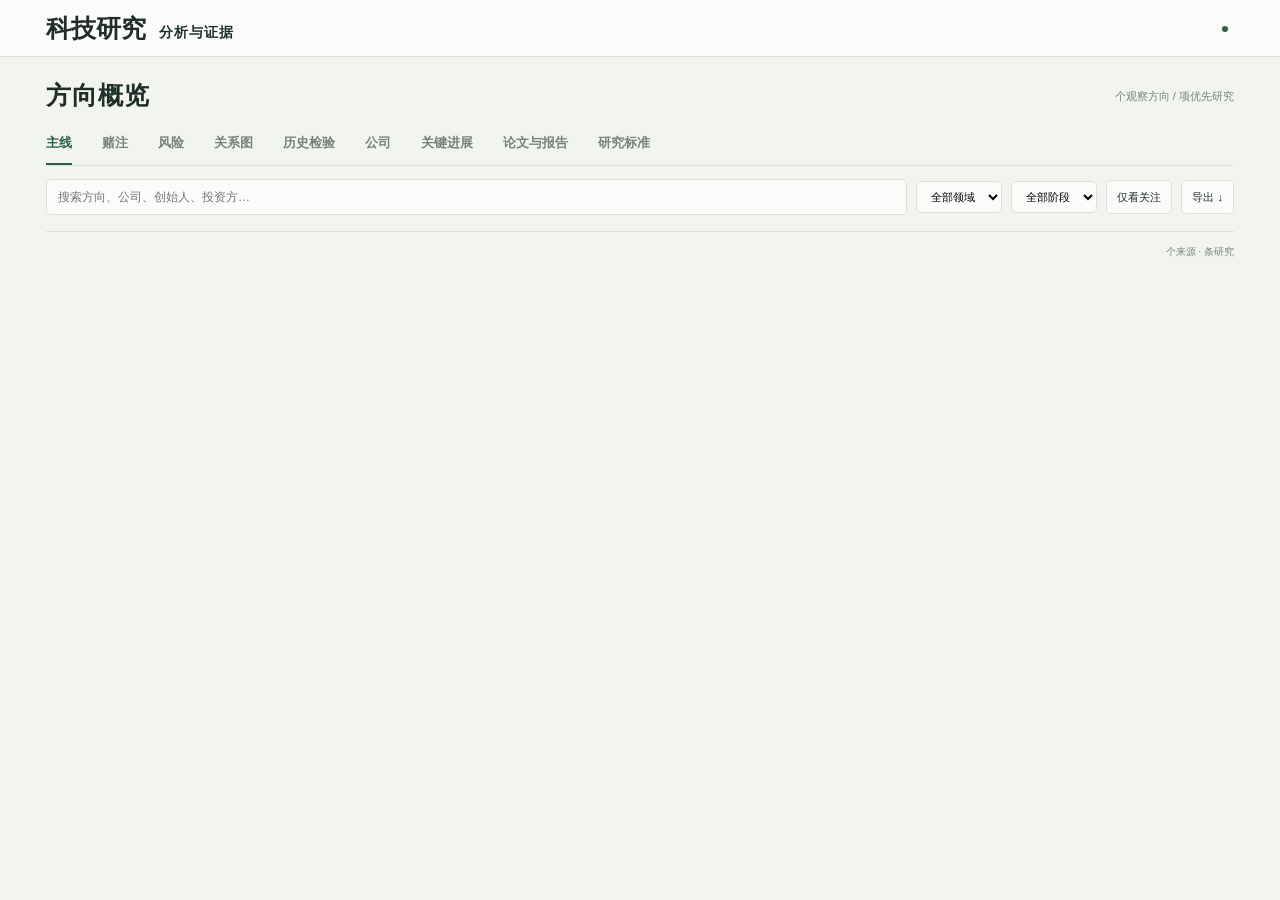
<file: page.html>
<!doctype html>
<html lang="zh-CN">
<head>
<meta charset="utf-8"><meta name="viewport" content="width=device-width,initial-scale=1">
<meta name="color-scheme" content="light"><title>AI辅助科技研究与可视化分析</title>
<style>
:root{--bg:#f2f4f0;--paper:#fbfcf9;--ink:#202e28;--muted:#778278;--line:#dce2d9;--green:#286247;--lime:#d6e5b9;--soft:#e9f0e2;--amber:#94672c;--blue:#4b6d80}
*{box-sizing:border-box}body{margin:0;background:var(--bg);color:var(--ink);font:14px/1.5 "Segoe UI","Microsoft YaHei",sans-serif}button,input,select{font:inherit}button{cursor:pointer}button,a,input,select{outline-offset:4px}a{color:var(--green);text-decoration:none}a:hover{text-decoration:underline}button{color:inherit}header{height:66px;padding:0 3.6%;border-bottom:1px solid var(--line);display:flex;justify-content:space-between;align-items:center;background:var(--paper)}.brand{font-size:14px;font-weight:650;letter-spacing:1px}.brand b{font:700 25px Georgia,serif;letter-spacing:0;margin-right:13px}.header-meta{font-size:11px;display:flex;gap:21px;color:var(--muted)}.header-meta i{width:6px;height:6px;border-radius:50%;background:var(--green);display:inline-block;margin-right:6px}main{max-width:1600px;margin:auto;padding:27px 3.6% 30px}.heading{display:flex;align-items:center;justify-content:space-between;gap:20px}h1{font-size:28px;letter-spacing:1px;font-weight:650;margin:0}.heading-side{font-size:11px;color:var(--muted)}.heading-side b{color:var(--ink);font-weight:600}nav{display:flex;gap:30px;border-bottom:1px solid var(--line);margin-top:13px}nav button{background:transparent;border:0;border-bottom:2px solid transparent;padding:14px 0;color:var(--muted);font-size:13px;font-weight:600}nav button.active{color:var(--green);border-color:var(--green)}.toolbar{display:flex;align-items:center;gap:9px;margin:17px 0 20px}input[type=search]{flex:1;min-width:150px;border:1px solid var(--line);background:var(--paper);border-radius:5px;padding:8px 11px;font-size:12px}select,.quiet{border:1px solid var(--line);background:var(--paper);border-radius:5px;padding:8px 10px;font-size:11px}.quiet[aria-pressed=true]{background:var(--green);color:white;border-color:var(--green)}.overview{display:grid;grid-template-columns:minmax(0,1fr) 260px;gap:27px}.map-panel{min-width:0}.panel-top{display:flex;align-items:center;justify-content:space-between;margin:0 0 12px;gap:15px}.panel-top h2{margin:0;font-size:14px}.legend{font-size:10px;color:var(--muted);display:flex;gap:11px}.legend span{display:flex;gap:5px;align-items:center}.legend i{height:7px;width:7px;border-radius:50%;display:inline-block;background:var(--green)}.legend i.current{background:var(--lime);border:1px solid var(--green)}.legend i.open{background:transparent;border:1px solid #b5beb4}.map-scroll{overflow-x:auto;border:1px solid var(--line);border-radius:8px;background:var(--paper)}.map-table{width:100%;border-collapse:collapse;table-layout:fixed;min-width:660px}.map-table th{font-size:10px;font-weight:500;color:var(--muted);text-align:left;padding:10px 15px;border-bottom:1px solid var(--line);height:43px}.map-table th:nth-child(1){width:29%}.map-table th:nth-child(2){width:36%}.map-table th:nth-child(3){width:30%}.map-table th:nth-child(4){width:5%;padding:0}.track-labels{display:grid;grid-template-columns:repeat(4,1fr);font-size:9px;text-align:center;gap:0}.track-labels span:last-child{white-space:nowrap}.map-table td{padding:12px 15px;border-bottom:1px solid var(--line);vertical-align:middle;height:66px}.map-table tr:last-child td{border-bottom:0}.map-table tr.focus{background:#eef4e7}.map-table tr.focus td:first-child{box-shadow:inset 3px 0 var(--green)}.name-line{display:flex;align-items:center;gap:8px}.direction-icon{display:grid;place-items:center;width:28px;height:28px;flex-shrink:0;color:var(--green);background:#e9eee5;border-radius:7px}.direction-icon svg{width:17px;height:17px;stroke:currentColor;fill:none;stroke-width:1.5;stroke-linecap:round;stroke-linejoin:round}.direction-name{border:0;background:none;padding:0;text-align:left;font-size:13px;font-weight:650}.direction-name:hover{color:var(--green)}.direction-tag{font-size:9px;color:var(--muted);margin-top:2px}.priority{font-size:8px;padding:1px 4px;background:var(--green);color:white;border-radius:3px;margin-left:5px;vertical-align:1px;white-space:nowrap}.evidence-track{position:relative;display:grid;grid-template-columns:repeat(4,1fr);align-items:start;text-align:center}.evidence-track:before{content:"";position:absolute;left:12.5%;right:12.5%;height:1px;background:#d2dbcf;top:6px}.checkpoint{z-index:1;font-size:8px;color:var(--muted);position:relative;min-width:0;line-height:1.3}.checkpoint i{display:block;width:12px;height:12px;border-radius:50%;background:var(--paper);border:1px solid #b9c5b8;margin:auto}.focus .checkpoint i{background:#eef4e7}.checkpoint.done i{background:var(--green);border-color:var(--green)}.checkpoint.active i{border:2px solid var(--green);background:var(--lime);box-shadow:0 0 0 3px #d6e5b940}.checkpoint span{display:block;margin-top:6px;height:10px;white-space:nowrap}.checkpoint.active span{color:var(--green);font-weight:600}.gate{font-size:11px;line-height:1.6}.event-date{display:block;color:var(--muted);font-size:9px;margin-top:3px}.row-save{padding:0;border:0;background:none;font-size:16px;color:#9ba697}.row-save.on{color:var(--amber)}.map-bottom{display:flex;justify-content:space-between;gap:15px;padding:12px 0;font-size:10px;color:var(--muted)}.map-bottom button{border:0;padding:0;background:none;color:var(--green);font-size:10px}.readings{border-left:1px solid var(--line);padding-left:25px}.readings h2{font-size:14px;margin:0 0 12px}.reading{display:block;width:100%;text-align:left;border:0;border-top:1px solid var(--line);background:transparent;padding:17px 0 19px}.reading:first-of-type{border-top:0;padding-top:5px}.reading-tag{font-size:10px;color:var(--muted);display:flex;justify-content:space-between;gap:10px}.metric{font:500 53px/1.15 Georgia,serif;letter-spacing:-2px;margin:8px 0 2px;color:var(--green)}.metric small{font:400 17px "Microsoft YaHei",sans-serif;letter-spacing:0;margin-left:5px}.reading.blue .metric{color:var(--blue)}.reading.amber .metric{color:var(--amber)}.reading-label{font-size:12px;font-weight:650}.reading-context{font-size:10px;color:var(--muted);margin-top:5px}.reading-note{font-size:10px;color:var(--green);margin-top:7px}.reading.amber .reading-context{color:var(--amber)}.reading:hover .reading-label{text-decoration:underline}.section-count{font-weight:400;color:var(--muted);font-size:10px;margin-left:7px}.pill{display:inline-block;background:var(--soft);color:var(--green);padding:2px 7px;border-radius:3px;font-size:10px;white-space:nowrap}.pill.amber{background:#f2e8d5;color:var(--amber)}.pill.red{background:#f2e1dc;color:#9b5744}.empty{padding:70px 10px;text-align:center;color:var(--muted)}.event{display:grid;grid-template-columns:96px 1fr;gap:20px;padding:22px 0;border-bottom:1px solid var(--line)}.date{font-size:11px;color:var(--muted)}.event h3{font-size:16px;margin:7px 0}.event p{font-size:13px;margin:8px 0}.event .why{color:var(--muted);font-size:12px}.event-head{display:flex;justify-content:space-between;align-items:center;gap:10px}.category{font-size:11px;color:var(--muted)}.detail{border:0;background:none;padding:0 0 0 10px;color:var(--green);font-size:12px}.paper-row{padding:22px 0;border-bottom:1px solid var(--line)}.paper-row h3{font-size:16px;margin:9px 0}.paper-row p{font-size:13px;margin:7px 0}.paper-row .limit{font-size:12px;color:var(--muted)}.topline{display:flex;justify-content:space-between;align-items:center;gap:12px}.framework{display:grid;grid-template-columns:1fr 1fr;gap:25px}.frame{background:var(--paper);border:1px solid var(--line);padding:24px;border-radius:7px}.frame h2{font-size:18px;margin:0 0 16px}.frame p{font-size:12px;color:var(--muted);line-height:1.8}.step{display:flex;gap:17px;padding:17px 0;border-top:1px solid var(--line)}.step em{font:italic 26px Georgia;color:#8aa27a}.step strong{display:block;font-size:14px}.step span{display:block;margin-top:5px;font-size:12px;color:var(--muted)}.matrix{width:100%;border-collapse:collapse;font-size:12px}.matrix td,.matrix th{padding:12px 5px;border-bottom:1px solid var(--line);text-align:left}.matrix th{font-weight:500;color:var(--muted)}footer{border-top:1px solid var(--line);margin-top:15px;padding-top:12px;display:flex;justify-content:space-between;color:var(--muted);font-size:10px}dialog{background:var(--paper);color:var(--ink);border:1px solid var(--line);border-radius:10px;padding:0;width:min(770px,94vw);max-height:90vh;box-shadow:0 20px 80px #16231925}dialog::backdrop{background:#18261e70;backdrop-filter:blur(3px)}.dialog-head{position:sticky;top:0;background:var(--paper);border-bottom:1px solid var(--line);padding:22px 28px;display:flex;align-items:start;justify-content:space-between;gap:20px}.dialog-head h2{font-size:23px;margin:6px 0 0}.close{border:0;background:none;font-size:25px;line-height:1}.dialog-body{padding:24px 28px}.eyebrow{font-size:10px;color:var(--muted);letter-spacing:1px}.block{margin-bottom:24px}.block h3{font-size:11px;color:var(--muted);margin:0 0 8px;font-weight:500}.block p{font-size:14px;margin:0;line-height:1.8}.twocol{display:grid;grid-template-columns:1fr 1fr;gap:25px}.company-row{padding:8px 0;border-bottom:1px solid var(--line);font-size:12px}.company-row span{display:block;color:var(--muted);margin-top:4px}.source-row{padding:11px 0;border-bottom:1px solid var(--line);font-size:12px}.source-row p{font-size:12px;color:var(--muted);margin:5px 0}.toast{display:none;position:fixed;bottom:22px;left:50%;transform:translateX(-50%);background:var(--ink);color:white;padding:9px 18px;border-radius:5px;font-size:12px;z-index:10}
header{height:57px}main{padding-top:20px}h1{font-size:25px}nav{margin-top:7px}nav button{padding:11px 0}.toolbar{margin:13px 0 16px}.map-table td{height:56px;padding:9px 13px}.map-table th{padding:9px 13px;height:38px}.panel-top{margin-bottom:10px}
@media(min-width:1450px){.map-table td{height:58px}.overview{grid-template-columns:minmax(0,1fr) 290px}.readings{padding-left:30px}.metric{font-size:60px}}
@media(max-width:1050px){.overview{grid-template-columns:1fr}.readings{border-left:0;border-top:1px solid var(--line);padding:18px 0 0;display:grid;grid-template-columns:repeat(3,1fr);gap:20px}.readings h2{grid-column:1/-1;margin:0}.reading,.reading:first-of-type{border:0;padding:0 15px 10px 0}.metric{font-size:43px}}
@media(max-width:650px){header{padding:0 5%;height:57px}.header-meta{gap:8px;font-size:9px}.header-meta span:last-child{display:none}main{padding:20px 5%}.heading-side{display:none}h1{font-size:24px}nav{gap:24px}nav button{font-size:12px}.toolbar{flex-wrap:wrap;gap:7px}.toolbar input{width:100%;flex-basis:100%}.toolbar select{flex:1}.quiet{font-size:10px}.legend{gap:7px;font-size:9px}.map-table{min-width:660px}.readings{gap:14px}.reading-context{font-size:9px}.reading-label{font-size:10px}.reading-note{display:none}.metric{font-size:35px}.metric small{font-size:12px}.reading-tag{font-size:8px;display:block}.framework,.twocol{grid-template-columns:1fr}.event{grid-template-columns:1fr;gap:5px}.dialog-head,.dialog-body{padding:20px}.dialog-head h2{font-size:21px}.map-bottom span:last-child{display:none}}
@media(prefers-reduced-motion:reduce){*{scroll-behavior:auto!important}}@media print{nav,.toolbar,header,.row-save,footer{display:none}.overview{display:block}.readings{display:none}.map-table{min-width:0}.map-scroll{overflow:visible}main{padding:0}}
.toolbar [hidden]{display:none!important}nav{overflow-x:auto;white-space:nowrap}.company-scroll{overflow:auto;border:1px solid var(--line);border-radius:8px;background:var(--paper)}.company-table{width:100%;border-collapse:collapse;min-width:920px;table-layout:fixed}.company-table th{font-size:10px;color:var(--muted);text-align:left;font-weight:500;padding:12px 16px;border-bottom:1px solid var(--line)}.company-table td{vertical-align:top;font-size:11px;line-height:1.65;padding:15px 16px;border-bottom:1px solid var(--line)}.company-table tr:last-child td{border-bottom:0}.company-table th:first-child{width:22%}.company-table th:nth-child(2){width:26%}.company-table th:nth-child(3){width:28%}.company-table th:nth-child(4){width:24%}.company-title{display:flex;align-items:center;gap:12px;margin-bottom:5px}.company-title button:first-child{border:0;background:transparent;padding:0;font-size:14px;font-weight:650;text-align:left;color:var(--green)}.company-title .row-save{margin-left:auto}.cell-sub{font-size:10px;color:var(--muted);margin-top:4px;line-height:1.7}.cell-head{font-weight:600;font-size:12px;margin:5px 0}.cell-action{border:0;background:none;color:var(--green);font-size:10px;padding:7px 0 0;text-align:left}.company-table .pill{font-size:9px}.company-table tr:hover{background:#f5f8f0}.list-meta{display:flex;justify-content:space-between;align-items:center;gap:15px;margin:0 0 12px;font-size:11px;color:var(--muted)}.list-meta b{font-size:14px;color:var(--ink)}.career-evidence{display:grid;grid-template-columns:repeat(4,1fr);border:1px solid var(--line);border-radius:8px;background:var(--paper);margin-bottom:23px}.career-basis{padding:16px 18px;border-right:1px solid var(--line)}.career-basis:last-child{border-right:0}.career-basis h3{font-size:12px;margin:0 0 7px}.career-basis p{font-size:11px;color:var(--muted);margin:0;line-height:1.8}.career-basis time{font-size:9px;color:var(--muted);display:block;margin-top:8px}.path-table{width:100%;min-width:820px;border-collapse:collapse;table-layout:fixed}.path-table td,.path-table th{padding:16px 18px;border-bottom:1px solid var(--line);font-size:11px;line-height:1.8;text-align:left;vertical-align:top}.path-table th{font-size:10px;color:var(--muted);font-weight:500;padding-top:11px;padding-bottom:11px}.path-table th:first-child{width:26%}.path-table th:nth-child(2){width:25%}.path-table th:nth-child(3){width:25%}.path-table th:nth-child(4){width:24%}.path-table tr:last-child td{border-bottom:0}.path-table button{font-size:13px;font-weight:650;color:var(--green);border:0;background:none;padding:0;text-align:left}.company-chips{display:flex;flex-wrap:wrap;gap:5px;margin-top:8px}.company-chips button{border:1px solid var(--line);background:transparent;border-radius:4px;font-size:10px;color:var(--green);padding:3px 7px;font-weight:400}.career-section{margin:25px 0 12px;font-size:14px}.checks{display:grid;grid-template-columns:repeat(4,1fr);gap:20px;margin-top:26px;padding-top:18px;border-top:1px solid var(--line)}.checks h3{margin:0 0 6px;font-size:11px}.checks p{margin:0;color:var(--muted);font-size:11px;line-height:1.8}.role-item{border-top:1px solid var(--line);padding:14px 0}.role-item strong{font-size:13px}.role-item p{font-size:12px;margin:7px 0;line-height:1.8}.capital-top{display:flex;align-items:center;gap:12px;flex-wrap:wrap}.capital-value{font:500 25px Georgia,'Microsoft YaHei',serif;color:var(--green)}.source-links{display:flex;flex-wrap:wrap;gap:10px 18px;font-size:11px;margin-top:15px}.company-detail-grid{display:grid;grid-template-columns:1fr 1fr;gap:25px}.career-table th:first-child{width:19%}.career-table th:nth-child(2){width:27%}.career-table th:nth-child(3){width:29%}.career-table th:nth-child(4){width:25%}.gap{color:var(--amber)}@media(max-width:900px){.career-evidence{grid-template-columns:1fr 1fr}.career-basis:nth-child(2){border-right:0}.career-basis:nth-child(-n+2){border-bottom:1px solid var(--line)}.checks{grid-template-columns:1fr 1fr}.company-detail-grid{grid-template-columns:1fr}}@media(max-width:650px){nav{gap:24px}.career-basis{padding:13px}.checks{gap:15px}.toolbar #path{max-width:50%}.list-meta{font-size:10px}.capital-value{font-size:21px}}

.toolbar[hidden]{display:none!important}.company-title>a{font-size:14px;font-weight:650}.company-chips a{border:1px solid var(--line);border-radius:4px;padding:3px 7px;font-size:10px}.company-table:not(.career-table){min-width:1120px}.company-table:not(.career-table) th:nth-child(1){width:19%}.company-table:not(.career-table) th:nth-child(2){width:23%}.company-table:not(.career-table) th:nth-child(3){width:17%}.company-table:not(.career-table) th:nth-child(4){width:23%}.company-table:not(.career-table) th:nth-child(5){width:18%}
.company-row .source-links{display:inline-flex;margin:0 0 0 15px;font-size:10px}.profile{max-width:1240px;margin:20px auto}.profile-top{display:flex;justify-content:space-between;align-items:center;font-size:11px;margin-bottom:18px;color:var(--muted)}.profile-top .quiet{padding:6px 12px}.profile-summary{display:grid;grid-template-columns:1fr 1fr 1.1fr;border:1px solid var(--line);border-radius:8px;background:var(--paper);margin-bottom:24px}.profile-stat{padding:20px 24px;border-right:1px solid var(--line)}.profile-stat:last-child{border:0}.profile-stat h2{font-size:11px;color:var(--muted);font-weight:500;margin:0 0 10px}.profile-value{font-size:24px;color:var(--green);font-weight:600;line-height:1.35;margin:8px 0}.profile-value.founder{font-size:19px}.profile-summary p{font-size:11px;margin:8px 0;line-height:1.8}.profile-grid{display:grid;grid-template-columns:minmax(0,1.25fr) minmax(0,1fr);gap:30px}.profile h2.section{font-size:16px;margin:24px 0 12px}.profile-grid h2.section:first-child{margin-top:0}.profile .block p{font-size:12px}.profile-panel{border-top:1px solid var(--line);padding:16px 0}.profile-panel h3{font-size:13px;margin:0 0 6px}.profile-panel p{font-size:12px;line-height:1.8;margin:8px 0}.case-grid{display:grid;grid-template-columns:1fr 1fr;gap:28px}.case-item{border:1px solid var(--line);border-radius:7px;padding:18px 22px;background:var(--paper)}.case-item h3{font-size:15px;margin:0 0 10px}.case-item p{font-size:12px;line-height:1.8;margin:8px 0}.case-item .case-label{color:var(--muted);font-size:10px}.profile-details{border-top:1px solid var(--line);margin-top:25px;padding-top:16px}.profile-details summary{cursor:pointer;color:var(--green);font-size:14px;font-weight:600;padding:4px 0}.profile .capital-value{font-size:20px}
@media(max-width:750px){.profile-summary,.profile-grid,.case-grid{grid-template-columns:1fr}.profile-stat{border-right:0;border-bottom:1px solid var(--line);padding:16px 20px}.profile-value{font-size:22px}.profile-grid{gap:10px}.profile-top{align-items:start;gap:10px}}

.home-dashboard{display:grid;grid-template-columns:225px minmax(0,1fr);gap:25px;align-items:start}.direction-rail{position:sticky;top:15px}.direction-rail h2,.home-main h2{font-size:14px}.home-reset{border:0;background:none;color:var(--muted);padding:3px 6px;font-size:11px}.home-reset.active{background:var(--soft);color:var(--green);border-radius:3px}.rail-axis{display:flex;justify-content:space-between;align-items:center;font-size:8px;color:var(--muted);padding:7px 6px;border-bottom:1px solid var(--line)}.direction-switch{display:flex;align-items:center;border-bottom:1px solid var(--line);position:relative;min-height:58px}.direction-switch.selected{background:#e6efdc;box-shadow:inset 3px 0 var(--green)}.direction-pick{display:grid;grid-template-columns:minmax(0,1fr) 61px;grid-template-rows:auto auto;gap:2px 7px;padding:10px 8px;border:0;background:none;flex:1;min-width:0;text-align:left}.rail-name{display:flex;align-items:center;gap:6px;font-size:12px;font-weight:600;white-space:nowrap}.rail-name .direction-icon{width:20px;height:20px;border-radius:4px}.rail-name .direction-icon svg{width:14px;height:14px}.priority-dot{height:4px;width:4px;background:var(--green);border-radius:50%}.rail-stage{font-size:9px;color:var(--muted);grid-column:1;margin-left:26px}.mini-track{grid-column:2;grid-row:1/3;display:flex;gap:5px;align-items:center;justify-content:end}.mini-track i{width:9px;height:9px;border:1px solid #bec8b8;border-radius:50%;background:var(--paper)}.mini-track .done{background:var(--green);border-color:var(--green)}.mini-track .current{background:var(--lime);border:2px solid var(--green)}.rail-detail{position:absolute;right:-16px;padding:4px 0;border:0;background:none;color:var(--muted);font-size:11px}.direction-pick:hover .rail-name,.rail-detail:hover{color:var(--green)}.rail-foot{display:flex;flex-wrap:wrap;justify-content:space-between;gap:10px;padding-top:12px;color:var(--muted);font-size:9px}.rail-foot button{border:0;background:none;padding:0;font-size:9px;color:var(--green)}.home-date{font-size:10px;color:var(--muted)}.home-table-scroll{border:1px solid var(--line);border-radius:7px;background:var(--paper);overflow:auto}.home-company-table{width:100%;border-collapse:collapse;table-layout:fixed;min-width:780px}.home-company-table th{font-size:10px;color:var(--muted);font-weight:500;text-align:left;border-bottom:1px solid var(--line);padding:11px 13px;background:var(--paper)}.home-company-table td{padding:15px 13px;border-bottom:1px solid var(--line);font-size:11px;line-height:1.7;vertical-align:top}.home-company-table tr:last-child td{border:0}.home-company-table tr:hover{background:#f2f6ec}.home-company-table th:nth-child(1){width:20%}.home-company-table th:nth-child(2){width:19%}.home-company-table th:nth-child(3){width:18%}.home-company-table th:nth-child(4){width:19%}.home-company-table th:nth-child(5){width:24%}.home-company-name{display:flex;gap:8px;align-items:start}.home-company-name>a{font-size:13px;font-weight:650;line-height:1.4}.home-company-name .row-save{margin-left:auto;font-size:13px}.home-company-table strong{font-size:12px;font-weight:600}.home-value{font-size:15px;font-weight:650;color:var(--green)}.home-value.reported{color:var(--amber)}.home-company-table time{display:block;color:var(--muted);font-size:9px;margin-top:4px}.valuation-state{color:var(--amber);font-size:9px}.home-company-table .cell-sub{font-size:9px;line-height:1.6}.home-readings{margin-top:25px;padding-top:17px;border-top:1px solid var(--line)}.home-readings h2{font-size:14px;margin:0 0 12px}.home-readings>div{display:grid;grid-template-columns:repeat(3,1fr);gap:25px}.home-readings button{display:flex;align-items:center;gap:18px;text-align:left;border:0;background:none;padding:0;color:var(--ink)}.home-reading-value{font:500 34px Georgia,serif;color:var(--green);white-space:nowrap}.home-reading-value small{font:12px 'Microsoft YaHei',sans-serif;margin-left:4px}.home-readings strong{font-size:11px;display:block}.home-readings .cell-sub{display:block}
@media(min-width:1450px){.home-dashboard{grid-template-columns:245px minmax(0,1fr);gap:30px}.home-company-table td{font-size:12px;padding:17px 16px}.home-company-table .cell-sub{font-size:10px}.home-company-name>a{font-size:14px}}
@media(max-width:1050px){.home-dashboard{grid-template-columns:195px minmax(0,1fr);gap:20px}.rail-axis{font-size:7px}.direction-pick{grid-template-columns:minmax(0,1fr) 48px;padding-left:5px;padding-right:5px}.mini-track{gap:3px}.mini-track i{width:8px;height:8px}.rail-name{font-size:11px;gap:4px}.home-company-table{min-width:740px}}
@media(max-width:720px){.home-dashboard{grid-template-columns:1fr;gap:18px}.direction-rail{position:static;display:flex;flex-wrap:wrap;gap:6px}.direction-rail .panel-top{width:100%;margin-bottom:0}.rail-axis,.mini-track,.rail-stage,.rail-detail,.rail-foot{display:none}.direction-switch{min-height:0;border:1px solid var(--line);border-radius:4px}.direction-switch.selected{box-shadow:none;border-color:var(--green)}.direction-pick{display:block;padding:7px}.rail-name{font-size:10px}.rail-name .direction-icon{display:none}.home-readings>div{grid-template-columns:1fr;gap:14px}.home-company-table{min-width:740px}.home-date{font-size:9px}}

__SYSTEM_CSS__
</style>
</head>
<body>
<header><div class="brand"><b>科技研究</b>分析与证据</div><div class="header-meta"><span id="checked"></span><span><i></i><span id="schedule"></span></span></div></header>
<main>
<div class="heading"><h1>方向概览</h1><div class="heading-side"><b id="count"></b> 个观察方向 <span> / </span><b id="priority-count"></b> 项优先研究</div></div>
<nav aria-label="视图"><button class="active" data-view="directions">主线</button><button data-view="bets">赌注</button><button data-view="risks">风险</button><button data-view="graph">关系图</button><button data-view="history">历史检验</button><button data-view="companies">公司</button><button data-view="events">关键进展</button><button data-view="papers">论文与报告</button><button data-view="framework">研究标准</button></nav>
<div class="toolbar" id="tools"><input id="search" type="search" aria-label="搜索" placeholder="搜索方向、公司、创始人、投资方…"><select id="domain" aria-label="领域"><option value="">全部领域</option></select><select id="stage" aria-label="阶段"><option value="">全部阶段</option></select><button class="quiet" id="favorites" aria-pressed="false">仅看关注</button><button class="quiet" id="export">导出 ↓</button></div>
<section id="content" aria-live="polite"></section>
<footer><span id="coverage"></span><span><span id="sources"></span> 个来源 · <span id="paper-count"></span> 条研究</span></footer>
</main>
<dialog id="dialog" aria-labelledby="dialog-title"><div class="dialog-head"><div><div class="eyebrow" id="dialog-meta"></div><h2 id="dialog-title"></h2></div><button class="close" aria-label="关闭">×</button></div><div class="dialog-body" id="dialog-body"></div></dialog><div id="toast" class="toast" role="status"></div>
<script id="radar-data" type="application/json">__DATA__</script>
<script>
'use strict';
const DATA=JSON.parse(document.getElementById('radar-data').textContent),$=s=>document.querySelector(s);
const PRESENTATION=DATA.presentation||{directions:{},readings:[]};
const COMPANIES=DATA.companyData.companies;
const PHASES=['研究原型','受控验证','限定采用','规模普及'];
let saved=[];try{saved=JSON.parse(localStorage.getItem('tech-research-follow')||'[]');if(!Array.isArray(saved))saved=[];}catch(e){}
let state={view:'directions',q:'',domain:'',stage:'',path:'',homeDirection:'',favorites:false};
const esc=v=>String(v??'').replace(/[&<>"']/g,c=>({'&':'&amp;','<':'&lt;','>':'&gt;','"':'&quot;',"'":'&#39;'}[c]));
const link=(url,label)=>'<a href="'+esc(url)+'" target="_blank" rel="noopener noreferrer">'+esc(label)+' ↗</a>';
const recent=d=>d.signals.slice().sort((a,b)=>b.date.localeCompare(a.date))[0];
const pill=(s,cls='')=>'<span class="pill '+cls+'">'+esc(s)+'</span>';
function display(d){return PRESENTATION.directions[d.id]||{short:d.name,priority:false,checkpoint:0,gate:d.bottleneck,tag:d.domain};}
function homeCompanySearch(c){return !state.q||JSON.stringify([c.name,c.founders,c.product,c.capital,c.valuation,PRESENTATION.companies?.[c.id]]).toLowerCase().includes(state.q.toLowerCase());}
function selected(){return DATA.directions.filter(d=>(!state.q||JSON.stringify(d).toLowerCase().includes(state.q.toLowerCase())||JSON.stringify(display(d)).toLowerCase().includes(state.q.toLowerCase())||(state.view==='directions'&&COMPANIES.some(c=>c.directions.includes(d.id)&&homeCompanySearch(c))))&&(!state.domain||d.domain===state.domain)&&(!state.stage||d.stage===state.stage)&&(!state.favorites||saved.includes(d.id)||(state.view==='directions'&&COMPANIES.some(c=>c.directions.includes(d.id)&&saved.includes('company:'+c.id)))));}
const ICONS={worlds:'<path d="m3 6 7-4 7 4v9l-7 4-7-4Z"/><path d="m3 6 7 4 7-4M10 10v9"/>',robots:'<rect x="3" y="6" width="14" height="11" rx="3"/><path d="M10 3v3M6 10h1m6 0h1M7 14h6"/>',editing:'<path d="M5 2c0 8 10 8 10 16M15 2C15 10 5 10 5 18M6 4h8M7 8h6M7 12h6M6 16h8"/>',spatial:'<path d="M2 8h16v6H2Zm0 0 2-3m14 3-2-3M8 8v6m4-6v6"/>',bci:'<path d="M6 16a5 5 0 0 1-2-9 4 4 0 0 1 6-4 4 4 0 0 1 6 4 5 5 0 0 1-2 9M10 3v15M5 9l3 2m7-2-3 2"/>',organs:'<path d="M10 6C7 0 1 4 3 10c1 4 5 7 7 8 2-1 6-4 7-8 2-6-4-10-7-4Z"/>',labs:'<path d="M7 2h6m-5 0v6l-5 8q-1 2 2 2h10q3 0 2-2l-5-8V2M6 12h8"/>',tandem:'<path d="m4 6 12 0 2 10H2Zm1 5h10M8 6l-1 10m5-10 1 10M10 2v1M3 3l1 1m12 0 1-1"/>',storage:'<rect x="3" y="4" width="13" height="13" rx="2"/><path d="M7 2h5M17 9h1v3h-1M11 7l-3 4h4l-3 4"/>',fusion:'<ellipse cx="10" cy="10" rx="8" ry="3"/><ellipse cx="10" cy="10" rx="8" ry="3" transform="rotate(60 10 10)"/><ellipse cx="10" cy="10" rx="8" ry="3" transform="rotate(120 10 10)"/>'};
function icon(id){return '<span class="direction-icon" aria-hidden="true"><svg viewBox="0 0 20 20">'+(ICONS[id]||ICONS.worlds)+'</svg></span>';}

function overview(ds){
 const order=Object.keys(PRESENTATION.directions),ordered=ds.slice().sort((a,b)=>Number(!!display(b).priority)-Number(!!display(a).priority)||order.indexOf(a.id)-order.indexOf(b.id));
 if(state.homeDirection&&!ds.some(d=>d.id===state.homeDirection))state.homeDirection='';
 const active=DATA.directions.find(d=>d.id===state.homeDirection),visible=state.homeDirection?ds.filter(d=>d.id===state.homeDirection):ds;
 const matches=c=>c.directions.some(id=>visible.some(d=>d.id===id))&&(!state.q||homeCompanySearch(c)||c.directions.some(id=>visible.some(d=>d.id===id&&(d.name.toLowerCase().includes(state.q.toLowerCase())||display(d).short.toLowerCase().includes(state.q.toLowerCase())))))&&(!state.favorites||saved.includes('company:'+c.id)||c.directions.some(id=>saved.includes(id)));
 const cs=COMPANIES.filter(matches).sort((a,b)=>Math.min(...a.directions.map(id=>ordered.findIndex(d=>d.id===id)).filter(i=>i>=0))-Math.min(...b.directions.map(id=>ordered.findIndex(d=>d.id===id)).filter(i=>i>=0)));
 const rail=ordered.map(d=>{const pr=display(d);return '<div class="direction-switch '+(d.id===state.homeDirection?'selected':'')+'"><button class="direction-pick" data-home-direction="'+esc(d.id)+'" aria-label="筛选'+esc(pr.short)+'公司" aria-pressed="'+(d.id===state.homeDirection)+'"><span class="rail-name">'+icon(d.id)+esc(pr.short)+(pr.priority?'<i class="priority-dot" title="优先研究"></i>':'')+'</span><span class="rail-stage">'+esc(d.stage)+'</span><span class="mini-track" role="img" aria-label="'+esc(pr.short)+'：'+PHASES[pr.checkpoint]+'" title="'+PHASES.join(' → ')+'">'+PHASES.map((s,i)=>'<i class="'+(i<pr.checkpoint?'done':i===pr.checkpoint?'current':'')+'"></i>').join('')+'</span></button><button class="rail-detail" data-detail="'+esc(d.id)+'" aria-label="查看'+esc(pr.short)+'技术详情">↗</button></div>';}).join('');
 const rows=cs.map(c=>{const s=PRESENTATION.companies?.[c.id]||{founders:c.founders,round:c.capital.event,investors:c.capital.investors},v=c.valuation;return '<tr><td><div class="home-company-name">'+companyButton(c)+starCompany(c)+'</div><div class="cell-sub">'+c.directions.map(id=>esc(display(DATA.directions.find(d=>d.id===id)).short)).join(' · ')+'</div></td><td title="'+esc(c.founders)+'">'+esc(s.founders)+'</td><td><a class="home-value '+(/媒体/.test(v.status)?'reported':'')+'" href="'+esc(v.url)+'" target="_blank" rel="noopener noreferrer">'+esc(v.amount)+'</a><div class="cell-sub">'+esc(v.basis)+'</div>'+(/媒体|未确认/.test(v.status)?'<div class="valuation-state">'+esc(v.status)+'</div>':'')+(v.date?'<time>'+esc(v.date)+'</time>':'')+'</td><td><strong>'+esc(s.round)+'</strong><div class="cell-sub">'+esc(c.capital.amount)+'</div>'+(s.roundNote?'<div class="cell-sub">'+esc(s.roundNote)+'</div>':'')+(s.dateLabel||c.capital.date?'<time>'+esc(s.dateLabel||c.capital.date)+'</time>':'')+'</td><td>'+esc(s.investors)+(s.investorNote?'<div class="cell-sub">'+esc(s.investorNote)+'</div>':'')+'</td></tr>';}).join('');
 const readings=PRESENTATION.readings.filter(r=>visible.some(d=>d.id===r.direction));
 return homeOdds()+'<div class="home-dashboard"><aside class="direction-rail"><div class="panel-top"><h2>方向与阶段</h2><button class="home-reset '+(!active?'active':'')+'" data-home-direction="" aria-pressed="'+!active+'">全部</button></div><div class="rail-axis"><span>方向</span><span title="'+PHASES.join(' → ')+'">研究 · 验证 · 使用 · 普及</span></div>'+rail+'<div class="rail-foot"><span>技术核查 '+esc(DATA.checkedAt)+'</span><button data-view="framework">研究标准 ↗</button></div></aside><div class="home-main"><div class="panel-top"><h2>'+(active?esc(display(active).short)+' · ':'')+'公司<span class="section-count">'+cs.length+'</span></h2><span class="home-date">公司核查 '+esc(DATA.companyData.checkedAt)+'</span></div><div class="home-table-scroll"><table class="home-company-table"><thead><tr><th>公司</th><th>创始人</th><th>估值</th><th>轮次／资本节点</th><th>核心投资方</th></tr></thead><tbody>'+rows+'</tbody></table>'+(!cs.length?'<div class="empty">暂无对应公司</div>':'')+'</div></div></div>'+(readings.length?'<section class="home-readings"><h2>数据</h2><div>'+readings.map(r=>'<button data-detail="'+esc(r.direction)+'" aria-label="查看'+esc(r.label)+'详情"><span class="home-reading-value">'+esc(r.value)+'<small>'+esc(r.unit)+'</small></span><span><strong>'+esc(r.label)+'</strong><span class="cell-sub">'+esc(r.context)+' · '+esc(r.date)+'</span></span></button>').join('')+'</div></section>':'');
}
function framework(){return '<div class="framework"><div class="frame"><h2>研究阶段</h2>'+[['技术验证','明确条件下的能力与重复性'],['工程验证','成本、寿命、可靠性与量产'],['实际使用','使用频率、付费与替代行为'],['规模采用','采用范围、制度与组织变化']].map((x,i)=>'<div class="step"><em>0'+(i+1)+'</em><div><strong>'+x[0]+'</strong><span>'+x[1]+'</span></div></div>').join('')+'</div><div class="frame"><h2>核查项目</h2><table class="matrix"><thead><tr><th>来源</th><th>核查内容</th></tr></thead><tbody><tr><td>论文与基准</td><td>比较对象、样本、限制、独立复现</td></tr><tr><td>产品演示</td><td>人工介入、测试条件、失败次数与总次数</td></tr><tr><td>实际使用</td><td>复用、付费、流失与替代行为</td></tr><tr><td>失败与反证</td><td>安全暂停、寿命、成本与需求</td></tr></tbody></table></div></div>';}
function render(){const ds=selected();$('#tools').style.display=state.view==='framework'?'none':'flex';let html='';if(state.view==='framework')html=framework();else if(!ds.length)html='<div class="empty">没有匹配的记录</div>';else if(state.view==='directions')html=overview(ds);else if(state.view==='events'){const ev=ds.flatMap(d=>d.signals.map(s=>({...s,d}))).sort((a,b)=>b.date.localeCompare(a.date));html=ev.map(s=>'<article class="event"><span class="date">'+esc(s.date)+'</span><div><div class="event-head"><span class="category">'+esc(s.d.name)+'</span>'+pill(s.evidence,/暂停|反证|失败/.test(s.title)?'red':'')+'</div><h3>'+esc(s.title)+'</h3><p>'+esc(s.summary)+'</p><p class="why">影响 · '+esc(s.why)+'</p>'+link(s.url,'原始来源')+'<button class="detail" data-detail="'+esc(s.d.id)+'">方向详情 →</button></div></article>').join('');}else{html=ds.flatMap(d=>d.papers.map(p=>({...p,d}))).sort((a,b)=>b.date.localeCompare(a.date)).map(p=>'<article class="paper-row"><div class="topline"><span class="date">'+esc(p.date)+' · '+esc(p.d.name)+'</span>'+pill(p.type,p.type==='预印本'?'amber':'')+'</div><h3>'+link(p.url,p.title)+'</h3><p>'+esc(p.contribution)+'</p><p class="limit">'+esc(p.limit)+'</p></article>').join('');}$('#content').innerHTML=html;document.querySelectorAll('nav button').forEach(b=>b.classList.toggle('active',b.dataset.view===state.view));}
function openDirection(id){const d=DATA.directions.find(x=>x.id===id);if(!d)return;$('#dialog-title').textContent=d.name;$('#dialog-meta').textContent=d.domain+' / '+d.stage;const block=(t,v)=>'<div class="block"><h3>'+esc(t)+'</h3><p>'+esc(v)+'</p></div>';$('#dialog-body').innerHTML=directionCompanies(d)+block('生活影响',d.impact)+block('技术原理',d.mechanism)+'<div class="twocol">'+block('已有结果',d.proven)+block('未解决问题',d.unproven)+'</div>'+block('主要问题',d.bottleneck)+block('后续关注',d.trigger)+block('反证条件',d.counter)+block('潜在变化（假设）',d.oldCategory+' → '+d.newCategory)+'<div class="block"><h3>进展记录</h3>'+d.signals.slice().sort((a,b)=>b.date.localeCompare(a.date)).map(s=>'<div class="source-row"><span class="date">'+esc(s.date)+' · '+esc(s.evidence)+'</span><br>'+link(s.url,s.title)+'<p>'+esc(s.summary)+'</p></div>').join('')+'</div><div class="block"><h3>论文与报告</h3>'+d.papers.map(p=>'<div class="source-row"><span class="date">'+esc(p.date)+' · '+esc(p.type)+'</span><br>'+link(p.url,p.title)+'<p>'+esc(p.contribution)+' '+esc(p.limit)+'</p></div>').join('')+'</div><span class="date">下次复核 '+esc(d.nextReview)+'</span>';$('#dialog').showModal();}
const block=(t,v)=>'<div class="block"><h3>'+esc(t)+'</h3><p>'+esc(v)+'</p></div>';
const companyButton=c=>'<a href="#company/'+esc(c.id)+'" data-company="'+esc(c.id)+'">'+esc(c.name)+'</a>';
function selectedCompanies(){return COMPANIES.filter(c=>(!state.q||JSON.stringify(c).toLowerCase().includes(state.q.toLowerCase()))&&(!state.domain||c.domain===state.domain||c.directions.some(id=>DATA.directions.find(d=>d.id===id).domain===state.domain))&&(!state.stage||c.capital.status===state.stage)&&(!state.favorites||saved.includes('company:'+c.id)));}
function starCompany(c){const on=saved.includes('company:'+c.id);return '<button class="row-save '+(on?'on':'')+'" data-save="company:'+esc(c.id)+'" aria-label="关注'+esc(c.name)+'" aria-pressed="'+on+'">'+(on?'★':'☆')+'</button>';}
function companyTable(cs){return '<div class="company-scroll"><table class="company-table"><thead><tr><th>公司／团队</th><th>融资与资本变动</th><th>估值</th><th>业务进展</th><th>来源</th></tr></thead><tbody>'+cs.map(c=>'<tr><td><div class="company-title">'+companyButton(c)+starCompany(c)+'</div><div class="cell-sub">'+esc(c.domain)+' · '+esc(c.hq)+'</div><div class="cell-head">'+esc(c.founders)+'</div></td><td>'+pill(c.capital.status)+'<div class="cell-head">'+esc(c.capital.amount)+'</div><div class="cell-sub">'+esc(c.capital.event)+'</div></td><td>'+valuationCell(c)+'</td><td><div class="cell-head">'+esc(c.product)+'</div><div class="cell-sub">'+esc(c.watch)+'</div></td><td>'+link(c.capital.url,'资本披露')+'<br>'+link(c.productUrl,'产品来源')+'</td></tr>').join('')+'</tbody></table></div>';}
let toolScope='';
function configureTools(){
 const business=state.view==='companies',scope=business?'companies':'research';
 if(toolScope!==scope){state.stage='';$('#stage').innerHTML='<option value="">'+(business?'全部资本状态':'全部阶段')+'</option>';const values=business?COMPANIES.map(c=>c.capital.status):DATA.directions.map(d=>d.stage);[...new Set(values)].forEach(v=>{const o=document.createElement('option');o.value=v;o.textContent=v;$('#stage').append(o);});toolScope=scope;}
 $('#stage').setAttribute('aria-label',business?'资本状态':'阶段');
 $('#search').placeholder=business?'搜索公司、创始人、投资方…':'搜索方向、公司、创始人、投资方…';$('#checked').textContent='核查 '+(business?DATA.companyData.checkedAt:DATA.checkedAt);
 $('#coverage').textContent='研究样本截至 '+DATA.asOf;
}
const renderResearch=render;
render=function(){if(state.view==='company'){renderCompanyProfile();return;}configureTools();const business=state.view==='companies';$('h1').textContent={directions:'方向概览',companies:'公司',events:'关键进展',papers:'论文与报告',framework:'研究标准'}[state.view];$('.heading-side').innerHTML=business?'<b>'+COMPANIES.length+'</b> 家公司':'<b>'+DATA.directions.length+'</b> 个观察方向';if(!business){renderResearch();return;}$('#tools').style.display='flex';const cs=selectedCompanies();$('#content').innerHTML='<div class="list-meta"><b>公司与资本</b><span>'+cs.length+' 家 · 核查 '+esc(DATA.companyData.checkedAt)+'</span></div>'+(cs.length?companyTable(cs):'<div class="empty">没有匹配的公司</div>');document.querySelectorAll('nav button').forEach(b=>b.classList.toggle('active',b.dataset.view===state.view));};

function valuationCell(c){const v=c.valuation;return '<div class="cell-head">'+esc(v.amount)+'</div><div class="cell-sub">'+esc(v.basis)+(v.date?' · '+esc(v.date):'')+'</div>'+(/媒体|未确认/.test(v.status)?pill(v.status,'amber'):'');}
function directionCompanies(d){
 const registered=COMPANIES.filter(c=>c.directions.includes(d.id)),known=new Map(registered.map(c=>[c.id,c]));
 const rows=registered.map(c=>{const original=d.companies.find(x=>x.companyId===c.id);return '<div class="company-row">'+companyButton(c)+'<span>'+esc(original?original.role:c.product)+'</span></div>';});
 for(const c of d.companies)if(!known.has(c.companyId))rows.push('<div class="company-row">'+esc(c.name)+'<div class="source-links">'+link(c.url,'官网')+'</div><span>'+esc(c.role)+'</span></div>');
 return '<div class="block"><h3>公司</h3>'+rows.join('')+'</div>';
}
function renderCompanyProfile(){
 const c=COMPANIES.find(x=>x.id===state.company);if(!c)return;
 const v=c.valuation,f=c.capital;
 $('#tools').hidden=true;$('#tools').style.display='none';$('h1').textContent=c.name;
 $('.heading-side').textContent=c.domain;$('#checked').textContent='公司核查 '+DATA.companyData.checkedAt;$('#coverage').textContent='公司资料核查 '+(c.profileCheckedAt||DATA.companyData.profileCheckedAt||DATA.companyData.checkedAt);
 document.querySelectorAll('nav button').forEach(b=>b.classList.toggle('active',b.dataset.view==='companies'));
 const funding=(c.financing||[{title:f.event,amount:f.amount,date:f.date,status:f.status,detail:f.detail,url:f.url}]).map(x=>'<article class="profile-panel"><div class="topline"><span class="date">'+esc(x.date||'日期未披露')+'</span>'+pill(x.status)+'</div><h3>'+esc(x.title)+'</h3><span class="capital-value">'+esc(x.amount)+'</span><p>'+esc(x.detail)+'</p>'+link(x.url,'披露来源')+'</article>').join('');
 const investors=c.investors?c.investors.map(i=>'<div class="profile-panel"><h3>'+esc(i.name)+'</h3><div class="cell-sub">'+esc(i.role)+' · '+esc(i.amount)+(i.date?' · '+esc(i.date):'')+'</div><p>'+esc(i.status)+'</p>'+link(i.url,'投资方来源')+'</div>').join(''):'<div class="profile-panel"><p>'+esc(f.investors)+'</p>'+link(f.url,'资本来源')+'</div>';
 const cases=(c.cases||[]).map(x=>'<article class="case-item"><h3>'+esc(x.title)+'</h3><p>'+esc(x.use)+'</p><div class="case-label">技术</div><p>'+esc(x.mechanism)+'</p><div class="case-label">已有证据</div><p>'+esc(x.evidence)+'</p><p class="gap">'+esc(x.limit)+'</p><div class="source-links">'+link(x.url,'原始来源')+(x.sources||[]).map(s=>link(s.url,s.label)).join('')+'</div></article>').join('');
 $('#content').innerHTML='<article class="profile"><div class="profile-top"><a class="quiet" href="#view/companies" data-view="companies">← 公司</a><span>'+esc(c.hq)+'</span>'+starCompany(c)+'</div><div class="profile-summary"><section class="profile-stat"><h2>'+esc(f.event)+'</h2><div class="profile-value">'+esc(f.amount)+'</div>'+pill(f.status)+'<div class="cell-sub">'+esc(f.date||'日期未披露')+'</div><p>'+esc(f.investors)+'</p>'+link(f.url,'融资来源')+'</section><section class="profile-stat"><h2>估值</h2><div class="profile-value">'+esc(v.amount)+'</div>'+pill(v.status,/媒体/.test(v.status)?'amber':'')+'<div class="cell-sub">'+esc(v.basis)+(v.date?' · '+esc(v.date):'')+'</div><p>'+esc(v.detail)+'</p>'+link(v.url,'估值来源')+'</section><section class="profile-stat"><h2>创始团队</h2><div class="profile-value founder">'+esc(c.founders)+'</div><p>'+esc(c.founderContext)+'</p>'+link(c.founderSource,'团队来源')+'</section></div>'+(cases?'<h2 class="section">产品与使用案例</h2><div class="case-grid">'+cases+'</div>':'')+'<div class="profile-grid" style="margin-top:26px"><section><h2 class="section">融资与资本变动</h2>'+funding+'</section><section><h2 class="section">投资方／资本来源</h2>'+investors+'<h2 class="section">业务进展</h2><div class="profile-panel"><h3>'+esc(c.product)+'</h3><p>'+esc(c.watch)+'</p>'+link(c.productUrl,'官网与产品')+'</div></section></div>'+(c.sources?.length?'<div class="source-links">'+c.sources.map(s=>link(s.url,s.label)).join('')+'</div>':'')+(c.directions.length?'<h2 class="section">相关方向</h2><div class="company-chips">'+c.directions.map(id=>'<button data-detail="'+esc(id)+'">'+esc(display(DATA.directions.find(d=>d.id===id)).short)+'</button>').join('')+'</div>':'')+'</article>';
}
function navigate(hash){if(location.hash===hash)route();else location.hash=hash;}
function showCompany(id,section=''){navigate('#company/'+id+(section?'/'+section:''));}
function showDetail(id){navigate('#direction/'+id);}
function route(){
 if($('#dialog').open)$('#dialog').close();
 const parts=location.hash.slice(1).split('/'),type=parts[0],id=parts[1];
 $('#tools').hidden=false;
 if(type==='company'&&COMPANIES.some(c=>c.id===id)){state.view='company';state.company=id;state.profileSection=parts[2]||'';render();}
 else if(type==='direction'&&DATA.directions.some(d=>d.id===id)){if(state.view==='company')state.view='directions';render();openDirection(id);}
 else {state.view=type==='view'&&['directions','companies','events','papers','framework','bets','risks','graph','history'].includes(id)?id:'directions';render();}
 window.scrollTo(0,0);
}
window.addEventListener('hashchange',route);
document.addEventListener('click',e=>{const home=e.target.closest('[data-home-direction]');if(home){state.homeDirection=home.dataset.homeDirection;render();}const d=e.target.closest('[data-detail]');if(d){e.preventDefault();showDetail(d.dataset.detail);}const c=e.target.closest('[data-company]');if(c){e.preventDefault();showCompany(c.dataset.company,'');}const p=e.target.closest('[data-path]');if(p){state.path=state.path===p.dataset.path?'':p.dataset.path;render();}const s=e.target.closest('[data-save]');if(s){const id=s.dataset.save;saved=saved.includes(id)?saved.filter(x=>x!==id):[...saved,id];try{localStorage.setItem('tech-research-follow',JSON.stringify(saved));}catch(e){}render();}const v=e.target.closest('[data-view]');if(v){e.preventDefault();navigate('#view/'+v.dataset.view);}});
$('#search').addEventListener('input',e=>{state.q=e.target.value.trim();render();});for(const k of ['domain','stage'])$('#'+k).addEventListener('change',e=>{state[k]=e.target.value;render();});
$('#favorites').onclick=()=>{state.favorites=!state.favorites;$('#favorites').setAttribute('aria-pressed',state.favorites);$('#favorites').textContent=state.favorites?'关注中 ★':'仅看关注';render();};
$('#dialog .close').onclick=()=>$('#dialog').close();$('#dialog').addEventListener('click',e=>{if(e.target===$('#dialog')){const r=$('#dialog').getBoundingClientRect();if(e.clientX<r.left||e.clientX>r.right||e.clientY<r.top||e.clientY>r.bottom)$('#dialog').close();}});
$('#export').onclick=()=>{const u=URL.createObjectURL(new Blob([JSON.stringify(DATA,null,2)],{type:'application/json'})),a=document.createElement('a');a.href=u;a.download='tech-research-'+DATA.asOf+'.json';a.click();setTimeout(()=>URL.revokeObjectURL(u),500);$('#toast').textContent='数据已导出';$('#toast').style.display='block';setTimeout(()=>$('#toast').style.display='none',1800);};
for(const v of [...new Set([...DATA.directions.map(d=>d.domain),'AI模型与应用'])]){const o=document.createElement('option');o.value=v;o.textContent=v;$('#domain').append(o);}
__SYSTEM_JS__
$('#count').textContent=DATA.directions.length;$('#priority-count').textContent=DATA.directions.filter(d=>display(d).priority).length;$('#sources').textContent=new Set(DATA.directions.flatMap(d=>[...d.signals,...d.papers].map(s=>s.url))).size;$('#paper-count').textContent=DATA.directions.reduce((n,d)=>n+d.papers.length,0);$('#checked').textContent='核查 '+DATA.checkedAt;$('#schedule').textContent=DATA.schedule;$('#coverage').textContent='证据截至 '+DATA.asOf;route();
const allSources=DATA.directions.flatMap(d=>[...d.signals,...d.papers].map(s=>s.url)).concat(COMPANIES.flatMap(c=>[c.founderSource,c.capital.url,c.productUrl,c.valuation.url,...(c.investors||[]).map(i=>i.url),...(c.financing||[]).map(f=>f.url),...(c.cases||[]).flatMap(x=>[x.url,...(x.sources||[]).map(s=>s.url)]),...(c.sources||[]).map(s=>s.url)]),SYS.sources.map(s=>s.url));$('#sources').textContent=new Set(allSources).size;
</script>
<div id="site-analytics-controls" hidden style="max-width:1240px;margin:20px auto;padding:12px 24px;display:none;gap:18px;align-items:center;font:12px system-ui;color:inherit"><a href="/">个人网站 ↗</a><a href="/privacy/">访问统计</a><button id="analytics-toggle" type="button" style="font:inherit;color:inherit;background:none;border:0;padding:0;cursor:pointer">关闭统计</button></div>
<script>
if(location.hostname==='alubanana.github.io'&&location.protocol==='https:'){
 const controls=document.getElementById('site-analytics-controls');controls.hidden=false;controls.style.display='flex';
 const tracker=document.createElement('script');tracker.src='/site-assets/analytics.js';tracker.dataset.endpoint='https://annan-site-analytics.regalpig32.chatgpt.site/api/collect';document.head.append(tracker);
}
</script>
</body></html>
</file>
